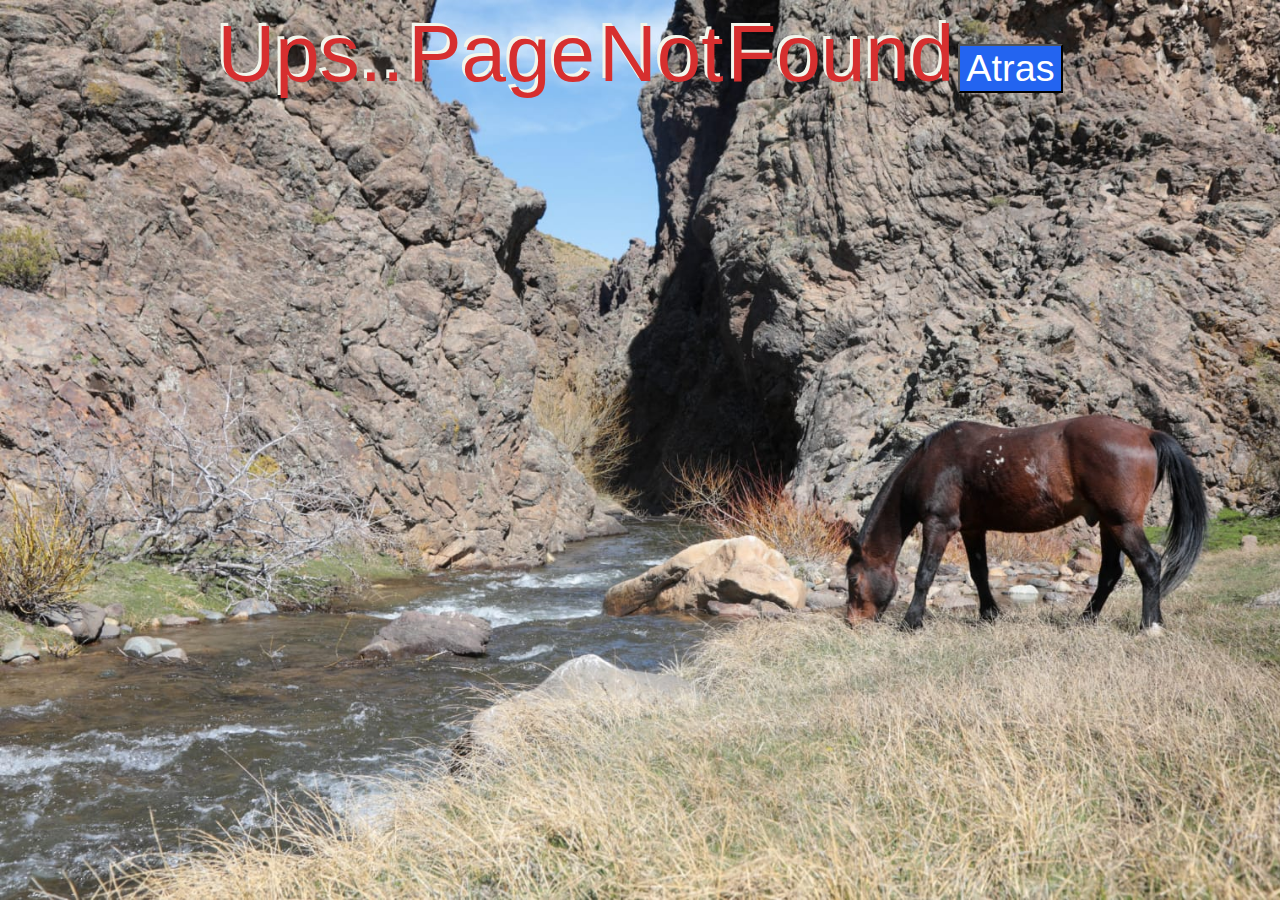
<file: pages/error 404/index.html>
<!DOCTYPE html>
<html lang="en">
  <head>
    <meta charset="UTF-8" />
    <meta http-equiv="X-UA-Compatible" content="IE=edge" />
    <meta name="viewport" content="width=device-width, initial-scale=1.0" />
    <title>Error-404</title>
    <link href="https://cdn.jsdelivr.net/npm/bootstrap@5.2.2/dist/css/bootstrap.min.css" rel="stylesheet" integrity="sha384-Zenh87qX5JnK2Jl0vWa8Ck2rdkQ2Bzep5IDxbcnCeuOxjzrPF/et3URy9Bv1WTRi" crossorigin="anonymous">
    <link rel="stylesheet" href="./style/style.css" />
  </head>
  <body>
    <section class="container row col-12 d-flex flec-column justify-content-center">
      <span class="col-12">Ups..</span></span>
      <span class="col-12">Page</span>
      <span class="col-12">Not</span>
      <span class="col-12">Found</span>
      <input class="col-5 col-md-3 col-lg-2" type="button" value="Atras" onclick="history.go (-1)" />
    </section>
    <script
      src="https://cdn.jsdelivr.net/npm/bootstrap@5.2.1/dist/js/bootstrap.bundle.min.js"
      integrity="sha384-u1OknCvxWvY5kfmNBILK2hRnQC3Pr17a+RTT6rIHI7NnikvbZlHgTPOOmMi466C8"
      crossorigin="anonymous"
    ></script>
  </body>
</html>
</file>
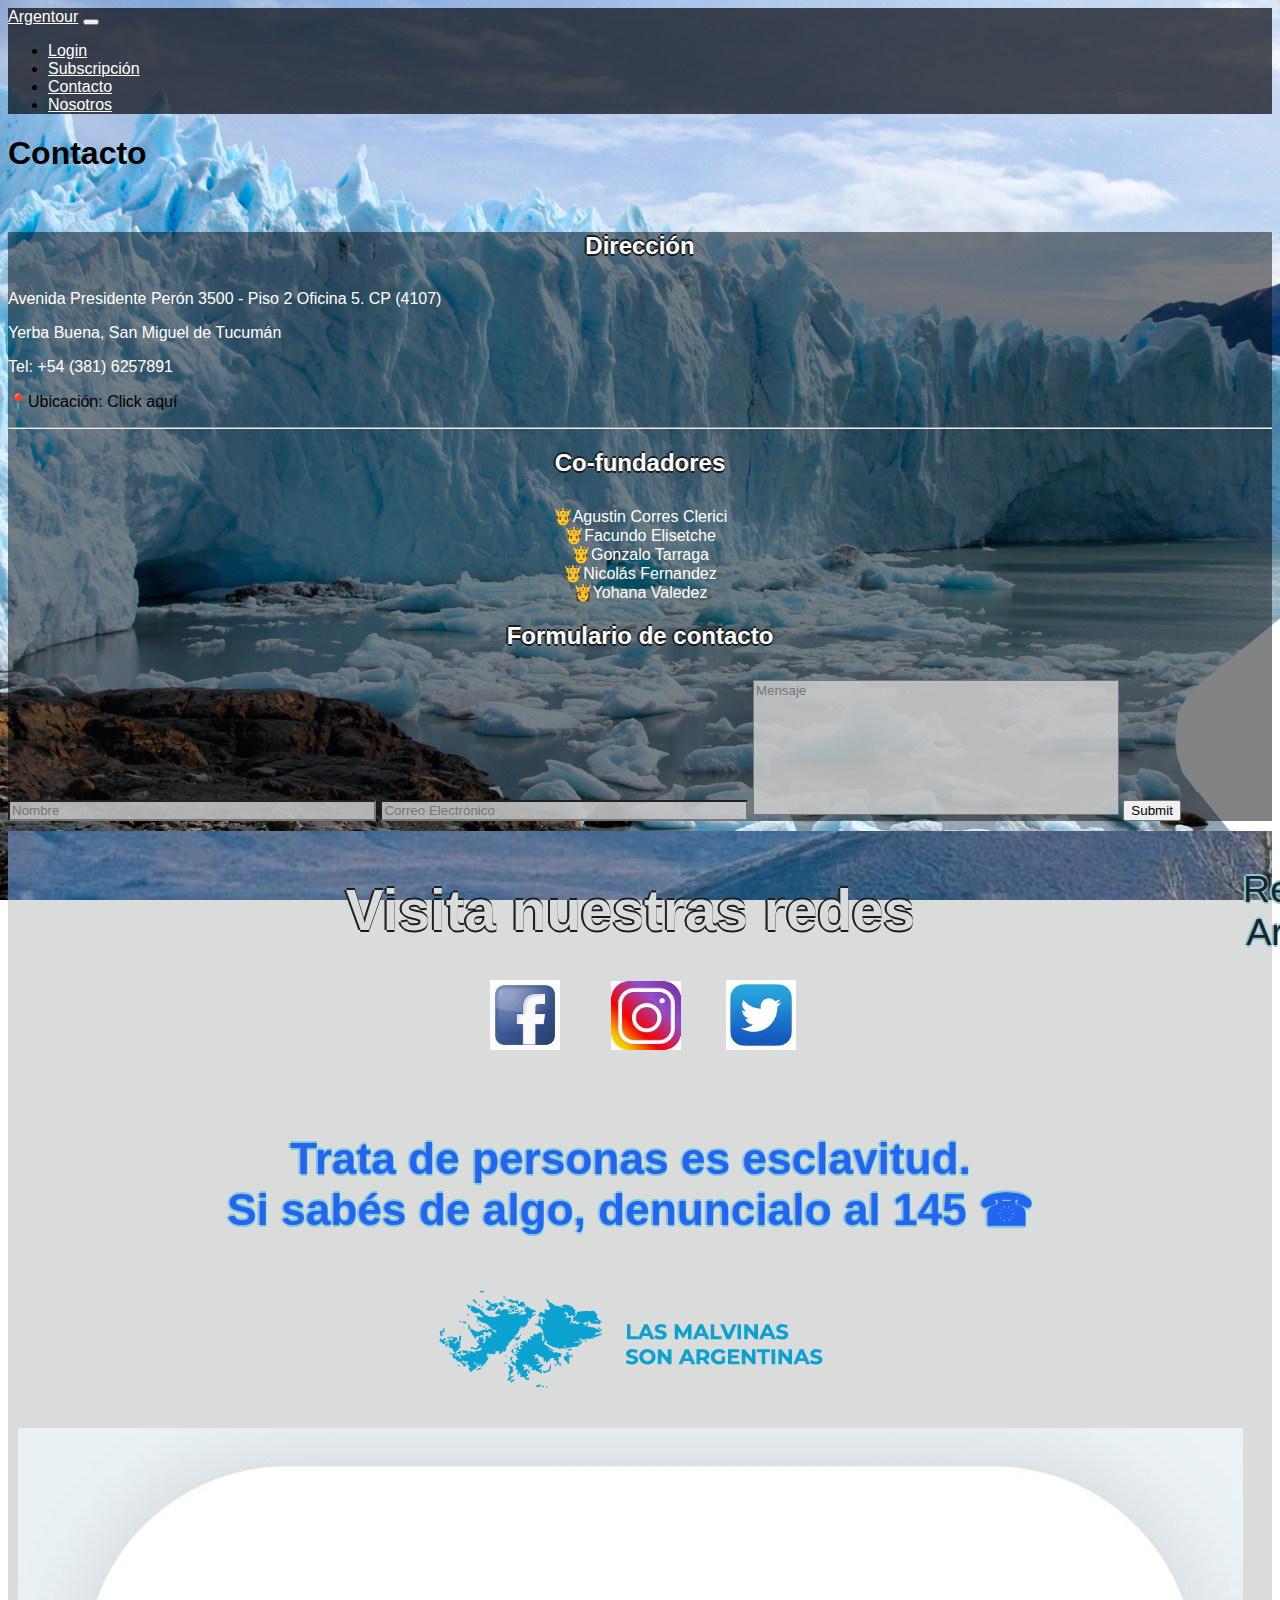
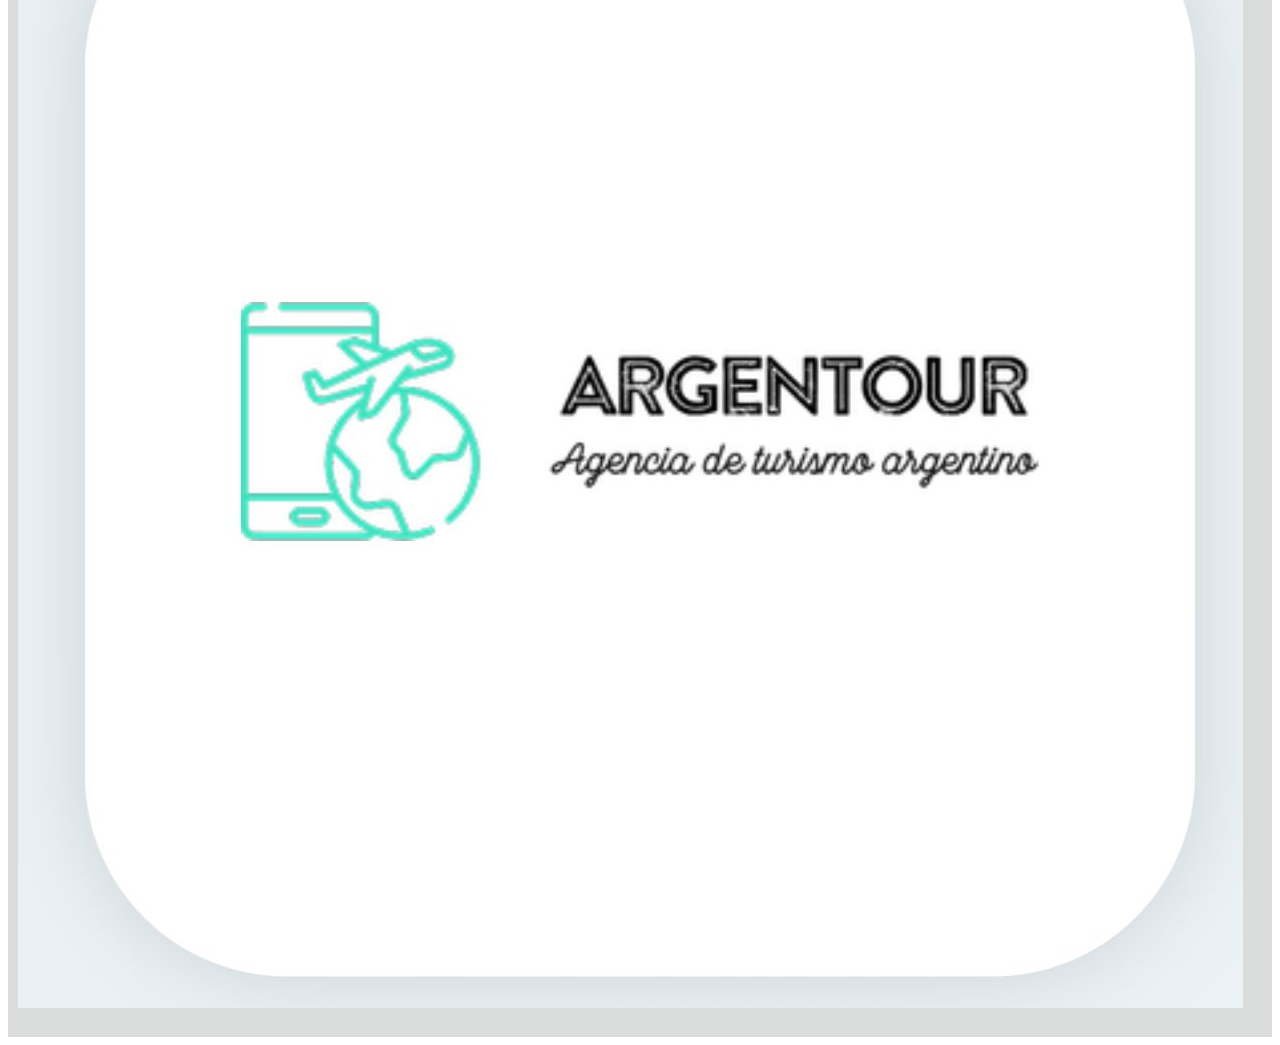
<file: pages/contacto.html>
<!DOCTYPE html>
<html lang="en">
  <head>
    <meta charset="UTF-8" />
    <meta http-equiv="X-UA-Compatible" content="IE=edge" />
    <meta name="viewport" content="width=device-width, initial-scale=1.0" />
    <link
      href="https://cdn.jsdelivr.net/npm/bootstrap@5.2.2/dist/css/bootstrap.min.css"
      rel="stylesheet"
      integrity="sha384-Zenh87qX5JnK2Jl0vWa8Ck2rdkQ2Bzep5IDxbcnCeuOxjzrPF/et3URy9Bv1WTRi"
      crossorigin="anonymous"
    />
    <link rel="stylesheet" href="../styles/contacto.css" />
    <link rel="stylesheet" href="../styles/style.css">
  </head>
  <body class="body-1 m-0 p-0">
    <header class="sticky-top">
      <nav class="navegador-principal navbar navbar-expand-lg">
        <div class="container-fluid">
          <a class="inicio-a navbar-brand" href="../index.html">Argentour</a>
          <button
            class="navbar-toggler"
            type="button"
            data-bs-toggle="collapse"
            data-bs-target="#navbarNav"
            aria-controls="navbarNav"
            aria-expanded="false"
            aria-label="Toggle navigation"
          >
            <span class="navbar-toggler-icon"></span>
          </button>
          <div class="collapse navbar-collapse" id="navbarNav">
            <ul class="navbar-nav">
              <li class="nav-item">
                <a
                  class="nav-link "
                  aria-current="page"
                  href="../pages/login.html"
                  >Login</a
                >
              </li>
              <li class="nav-item">
                <a class="nav-link" href="../pages/subscripcion.html"
                  >Subscripción</a
                >
              </li>
              <li class="nav-item">
                <a class="nav-link" href="../pages/contacto.html">Contacto</a>
              </li>
              <li class="nav-item">
                <a class="nav-link" href="../pages/nosotros.html">Nosotros</a>
              </li>
            </ul>
          </div>
        </div>
      </nav>
    </header>
    <main class="page-contacto">
      <h1 class="text-center m-2 p-2">Contacto</h1>
      <br />
      <section class="bg-1 container-fluid">
        <div class="bg-contact row justify-content-center">
          <div class="col-10 col-lg-6 col-md-12 g-0 justify-content-center mt-3">
            <div class="">
              <h2 class="hh2 text-center">Dirección</h2>
              <p class="hh2 text-center">
                Avenida Presidente Perón 3500 - Piso 2 Oficina 5. CP (4107)
              </p>
              <p class="hh2 text-center">Yerba Buena, San Miguel de Tucumán</p>
              <p class="hh2 text-center">Tel: +54 (381) 6257891</p>
              <p class="text-center fw-bold"><a class="dir" href="https://goo.gl/maps/BBEThkTmzuidykAo7">📍Ubicación: Click aquí</a></p>
              <hr class="border-bottom border-warning border-3" />
              <div class="d-flex flex-column justify-content-center">
                <h2 class="hh2">Co-fundadores</h2>
              <section class="nombre-p">
                <div class="nombres">
                  <div class="col-n">🤴Agustin Corres Clerici</div>
                  <div class="col-n">🤴Facundo Elisetche</div>
                  <div class="col-n">🤴Gonzalo Tarraga</div>
                  <div class="col-n">🤴Nicolás Fernandez</div>
                  <div class="col-n">👸Yohana Valedez</div>
                </div>
              </section>
              </div>
            </div>
          </div>
          <div class="row col-12 col-lg-6 col-md-12 g-0">
            <form class="d-flex flex-column align-items-center my-3" action="">
              <h2 class="hh2 fw-bold">Formulario de contacto</h2>
              <input
                placeholder="Nombre"
                type="text"
                id="nombre"
                name="nombre"
                required
                class="im-1 mb-2"
              />
              <input
                placeholder="Correo Electrónico"
                type="email"
                id="correo"
                name="correo"
                required
                class="im-2"
              />
              <label class="col-7" for="texto"></label>
              <textarea
                placeholder="Mensaje"
                name="texto"
                id="texto"
                rows="2"
                cols="2"
                maxlength="500"
                class="im-3 mt-2"
              ></textarea>
              <button type="submit" class="btn btn-primary w-25 mt-2">Submit</button>
            </form>
          </div>
        </div>
      </section>
    </main>
    <footer class="row col-12">
      <section class="container row col-12 border border-white d-flex flex-column-justify-content-center">
       <div class="redes row g-0 col-12 col-lg-4 border border-5 border border-white">
           <p><h2 class="redesh2 border border-white" >Visita nuestras redes</h2></p>
           <a class="face col-3 col-lg-3" href="../pages/error 404/index.html"><img class="icono1" src="../imganes/imagenesfooter/face.png" alt="face"></a>
           <a class="insta col-3 col-lg-3" href="https://www.instagram.com/turismonacionar/?hl=es"><img class="icono2" src="../imganes/imagenesfooter/insta.png" alt="insta"></a>
           <a class="tw col-3 col-lg-3" href="https://twitter.com/TurismoNacionAR?ref_src=twsrc%5Egoogle%7Ctwcamp%5Eserp%7Ctwgr%5Eauthor"><img class="icono3" src="../imganes/imagenesfooter/tw.png" alt="tw"></a>
       </div>
       <div class="info row col-12 col-lg-4">
           <p><h3 class="islas ">Trata de personas es esclavitud. <br> Si sabés de algo, denuncialo al 145 ☎</h3></p>
           <img class="malvinas" src="../imganes/imagenesfooter/Las-Malvinas-son-Argentinas_PNG_.png" alt="">
       </div>
       <div class="logo row col-12 col-lg-4">
           <img clas="logo1" src="../imganes/imagenesfooter/logo pagina.png" alt="#">
       </div>
      </section>
         <p class="pfooter">República Argentina</p>
   </footer>
    <script
      src="https://cdn.jsdelivr.net/npm/bootstrap@5.2.2/dist/js/bootstrap.bundle.min.js"
      integrity="sha384-OERcA2EqjJCMA+/3y+gxIOqMEjwtxJY7qPCqsdltbNJuaOe923+mo//f6V8Qbsw3"
      crossorigin="anonymous"
    ></script>
  </body>
</html>
</file>
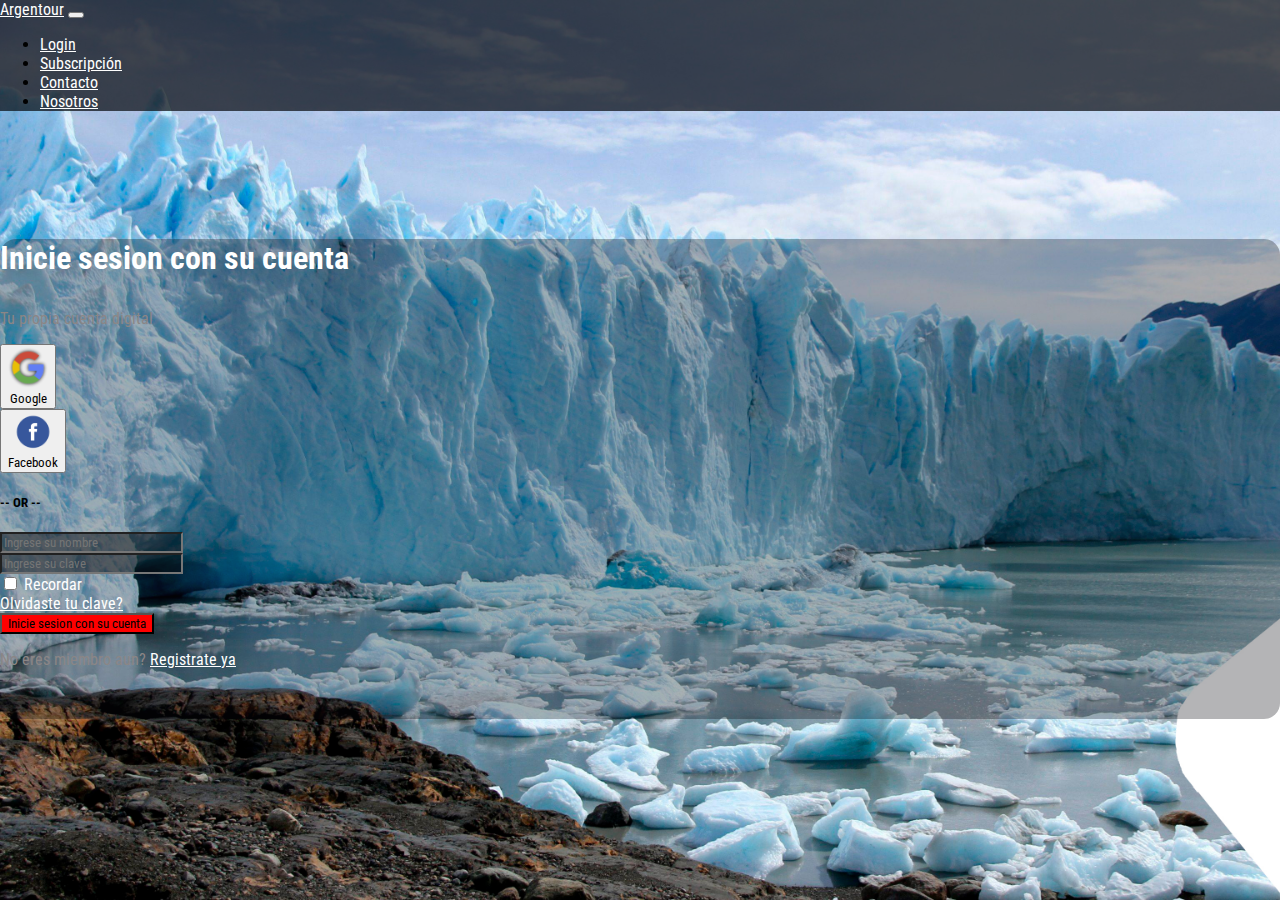
<file: pages/login.html>
<!DOCTYPE html>
<html lang="en">
<head>
    <meta charset="UTF-8">
    <meta http-equiv="X-UA-Compatible" content="IE=edge">
    <meta name="viewport" content="width=device-width, initial-scale=1.0">
    <link href="https://cdn.jsdelivr.net/npm/bootstrap@5.2.2/dist/css/bootstrap.min.css" rel="stylesheet" integrity="sha384-Zenh87qX5JnK2Jl0vWa8Ck2rdkQ2Bzep5IDxbcnCeuOxjzrPF/et3URy9Bv1WTRi" crossorigin="anonymous">
    <link rel="stylesheet" href="../styles/stylelogin.css">
    <link href="https://fonts.googleapis.com/css2?family=Roboto+Condensed:wght@300&display=swap" rel="stylesheet">
    <title>Login</title>
</head>
<body class="body1">
  <header class="sticky-top">
    <nav class="navegador-principal navbar navbar-expand-lg">
      <div class="container-fluid">
        <a class="inicio-a navbar-brand" href="../index.html">Argentour</a>
        <button
          class="navbar-toggler"
          type="button"
          data-bs-toggle="collapse"
          data-bs-target="#navbarNav"
          aria-controls="navbarNav"
          aria-expanded="false"
          aria-label="Toggle navigation"
        >
          <span class="navbar-toggler-icon"></span>
        </button>
        <div class="collapse navbar-collapse" id="navbarNav">
          <ul class="navbar-nav">
            <li class="nav-item">
              <a
                class="nav-link "
                aria-current="page"
                href="../pages/login.html"
                >Login</a
              >
            </li>
            <li class="nav-item">
              <a class="nav-link" href="../pages/subscripcion.html"
                >Subscripción</a
              >
            </li>
            <li class="nav-item">
              <a class="nav-link" href="../pages/contacto.html">Contacto</a>
            </li>
            <li class="nav-item">
              <a class="nav-link" href="../pages/nosotros.html">Nosotros</a>
            </li>
          </ul>
        </div>
      </div>
    </nav>
  </header>

<main class="bg1 container w-55 mt-3 rounded shadow">
    <div class="row align-items-stretch">
        <div class="col bg2 d-none d-lg-block col-md-5 col-lg-5 col-xl-6">
    
        </div>
        <div class="col p-5">
        <!-- Inicio de login-->
        <div>
            <h3 class="text-tit text-center">
                Inicie sesion con su cuenta
            </h3>
            <p class="textlogin text-center">
                Tu propia cuenta digital
            </p>
        </div>
        <!-- Inicio Redes sociales-->
        <div class="row">
            <div class="col">
            <button class="btn btn-outline-danger w-100 my-1">
                <div class="row align-items-center">
                    <div class="col-2 d-none d-md-block">
                        <img src="../imganes/imageneslogin/google.png" width="40em" alt="">
                    </div>
                    <div class="col-12 col-md-10 text-center">
                        Google
                    </div>
                </div>
            </button>
            </div>
            <div class="col">
                <button class="btn btn-outline-primary w-100 my-1">
                    <div class="row align-items-center">
                        <div class="col-2 d-none d-md-block">
                            <img src="../imganes/imageneslogin/facebook.png" width="40em" alt="">
                        </div>
                        <div class="col-12 col-md-10 text-center">
                            Facebook
                        </div>
                    </div>
                </button>
            </div>
        </div>
        <!--Fin redes sociales-->
        <div class="or text-center ">
            <h5 class="orr">-- OR --</h5>
        </div>
        <!-- Comienzo Formulario login-->
            <div class="mb-3">
                <input type="email" class="inp1 form-control" id="exampleInputEmail1" placeholder="Ingrese su nombre" aria-describedby="emailHelp">
            </div>
            <div class="mb-3">
                <input type="password" class="inp2 form-control" placeholder="Ingrese su clave" id="exampleInputPassword1">
            </div>
            <div class="row ">
                <div class="col mb-3 form-check">
                    <input type="checkbox" class="form-check-input" id="exampleCheck1">
                        <label class="check1 form-check-label" for="exampleCheck1">Recordar</label>
                </div>
                <div class=" col">
                    <a class="for1 text-center" href="forgotpass.html">Olvidaste tu clave?</a>
                </div>
                </div class="col">
                    <div>
                    <button type="submit" class="btnlog btn btn-primary w-100 ">Inicie sesion con su cuenta</button>
                    </div>
                    <div>
                        <p class="register1">No eres miembro aun? <a class="regist" href="./register.html">Registrate ya</a></p>
                    </div>
                </div>
              
                </form>
        </div>
    </div>
    </main>
    <script
    src="https://cdn.jsdelivr.net/npm/bootstrap@5.2.2/dist/js/bootstrap.bundle.min.js"
    integrity="sha384-OERcA2EqjJCMA+/3y+gxIOqMEjwtxJY7qPCqsdltbNJuaOe923+mo//f6V8Qbsw3"
    crossorigin="anonymous"
  ></script>
</body>
</html>
</file>
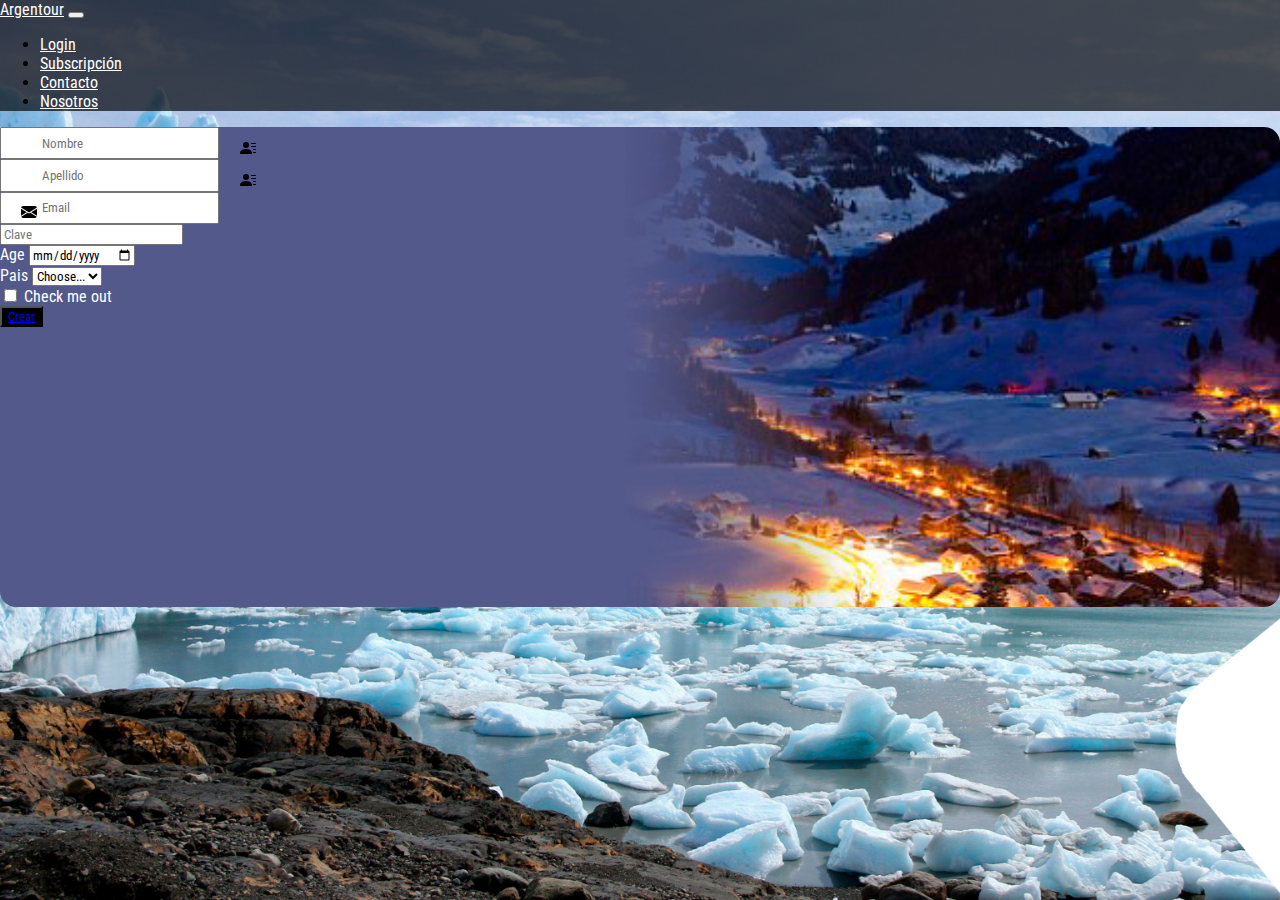
<file: pages/register.html>
<!DOCTYPE html>
<html lang="en">
  <head>
    <meta charset="UTF-8" />
    <meta http-equiv="X-UA-Compatible" content="IE=edge" />
    <meta name="viewport" content="width=device-width, initial-scale=1.0" />
    <!-- CSS only -->
    <link
      href="https://cdn.jsdelivr.net/npm/bootstrap@5.2.2/dist/css/bootstrap.min.css"
      rel="stylesheet"
      integrity="sha384-Zenh87qX5JnK2Jl0vWa8Ck2rdkQ2Bzep5IDxbcnCeuOxjzrPF/et3URy9Bv1WTRi"
      crossorigin="anonymous"
    />
    <link rel="stylesheet" href="../styles/stylelogin.css" />
    <link href="https://fonts.googleapis.com/css2?family=Roboto+Condensed:wght@300&display=swap" rel="stylesheet">
    <title>Register</title>
  </head>
  <body class="body1">
    <header class="sticky-top">
      <nav class="navegador-principal navbar navbar-expand-lg">
        <div class="container-fluid">
          <a class="inicio-a navbar-brand" href="../index.html">Argentour</a>
          <button
            class="navbar-toggler"
            type="button"
            data-bs-toggle="collapse"
            data-bs-target="#navbarNav"
            aria-controls="navbarNav"
            aria-expanded="false"
            aria-label="Toggle navigation"
          >
            <span class="navbar-toggler-icon"></span>
          </button>
          <div class="collapse navbar-collapse" id="navbarNav">
            <ul class="navbar-nav">
              <li class="nav-item">
                <a
                  class="nav-link "
                  aria-current="page"
                  href="../pages/login.html"
                  >Login</a
                >
              </li>
              <li class="nav-item">
                <a class="nav-link" href="../pages/subscripcion.html"
                  >Subscripción</a
                >
              </li>
              <li class="nav-item">
                <a class="nav-link" href="../pages/contacto.html">Contacto</a>
              </li>
              <li class="nav-item">
                <a class="nav-link" href="../pages/nosotros.html">Nosotros</a>
              </li>
            </ul>
          </div>
        </div>
      </nav>
    </header>
    <main class="bg-register container d-flex mt-5">
      <form class="row g-3 justify-content-spacearound mt-5">
        <div class="coll1 col-md-4 d-flex">
          <input
            type="text"
            class="first form-control"
            placeholder="Nombre"
            id="inputfirstname"
          />
          <svg
            xmlns="http://www.w3.org/2000/svg"
            width="16"
            height="16"
            fill="currentColor"
            class="people1 bi bi-person-lines-fill align-items-center"
            viewBox="0 0 16 16"
          >
            <path
              d="M6 8a3 3 0 1 0 0-6 3 3 0 0 0 0 6zm-5 6s-1 0-1-1 1-4 6-4 6 3 6 4-1 1-1 1H1zM11 3.5a.5.5 0 0 1 .5-.5h4a.5.5 0 0 1 0 1h-4a.5.5 0 0 1-.5-.5zm.5 2.5a.5.5 0 0 0 0 1h4a.5.5 0 0 0 0-1h-4zm2 3a.5.5 0 0 0 0 1h2a.5.5 0 0 0 0-1h-2zm0 3a.5.5 0 0 0 0 1h2a.5.5 0 0 0 0-1h-2z"
            />
          </svg>
        </div>
        <div class="coll2 col-md-4 d-flex">
          <input
            type="text"
            class="first form-control"
            placeholder="Apellido"
            id="lastname"
          />
          <svg
            xmlns="http://www.w3.org/2000/svg"
            width="16"
            height="16"
            fill="currentColor"
            class="people1 bi bi-person-lines-fill align-items-center"
            viewBox="0 0 16 16"
          >
            <path
              d="M6 8a3 3 0 1 0 0-6 3 3 0 0 0 0 6zm-5 6s-1 0-1-1 1-4 6-4 6 3 6 4-1 1-1 1H1zM11 3.5a.5.5 0 0 1 .5-.5h4a.5.5 0 0 1 0 1h-4a.5.5 0 0 1-.5-.5zm.5 2.5a.5.5 0 0 0 0 1h4a.5.5 0 0 0 0-1h-4zm2 3a.5.5 0 0 0 0 1h2a.5.5 0 0 0 0-1h-2zm0 3a.5.5 0 0 0 0 1h2a.5.5 0 0 0 0-1h-2z"
            />
          </svg>
        </div>
        <div class="coll3 col col-md-8">
          <svg
            xmlns="http://www.w3.org/2000/svg"
            width="16"
            height="16"
            fill="currentColor"
            class="letter1 bi bi-envelope-fill"
            viewBox="0 0 16 16"
          >
            <path
              d="M.05 3.555A2 2 0 0 1 2 2h12a2 2 0 0 1 1.95 1.555L8 8.414.05 3.555ZM0 4.697v7.104l5.803-3.558L0 4.697ZM6.761 8.83l-6.57 4.027A2 2 0 0 0 2 14h12a2 2 0 0 0 1.808-1.144l-6.57-4.027L8 9.586l-1.239-.757Zm3.436-.586L16 11.801V4.697l-5.803 3.546Z"
            />
          </svg>
          <input
            type="email"
            class="email1 form-control is-invalid"
            id="floatingInputInvalid"
            placeholder="Email"
          />
        </div>
        <div class="col col-md-8">
          <input
            type="password"
            class="form-control"
            id="inputAddress2"
            placeholder="Clave"
          />
        </div>
        <div class="col-md-6">
          <label for="inputCity" class="form-label">Age</label>
          <input type="date" class="form-control" id="inputdate" />
        </div>
        <div class="col-md-2">
          <label for="inputState" class="form-label">Pais</label>
          <select id="inputState" class="form-select">
            <option selected>Choose...</option>
            <option>...</option>
          </select>
        </div>

        <div class="col-12">
          <div class="form-check">
            <input class="form-check-input" type="checkbox" id="gridCheck" />
            <label class="form-check-label" for="gridCheck">
              Check me out
            </label>
          </div>
        </div>
        <div class="col-12">
          <button type="submit" class="boton-crear btn btn-primary"><a href="../index.html"> Crear</a></button>
        </div>
      </form>
    </main>
    <!-- JavaScript Bundle with Popper -->
    <script
      src="https://cdn.jsdelivr.net/npm/bootstrap@5.2.2/dist/js/bootstrap.bundle.min.js"
      integrity="sha384-OERcA2EqjJCMA+/3y+gxIOqMEjwtxJY7qPCqsdltbNJuaOe923+mo//f6V8Qbsw3"
      crossorigin="anonymous"
    ></script>
  </body>
</html>
</file>
<file: pages/error 404/style/style.css>
body {
  text-align: center;
  background-image: url(../imagen/caballo.png);
  background-repeat: no-repeat;
  background-size: cover;
  background-attachment: fixed;
  max-width: 100%;
  height: 100%;
}
span {
  color: #d62f2f;
  text-shadow: -3px -3px rgb(242, 245, 235);
  font-size: 80px;
  font-family: "Montserrat", sans-serif;
  font-weight: 80;
}

input {
  margin: auto;

  font-family: "Montserrat", sans-serif;
  font-size: 1cm;
  color: white;
  background-color: #2364f0;
  cursor: pointer;
}
</file>
<file: styles/contacto.css>
*{
  font-family: 'Roboto Condensed', sans-serif;
}
.navegador-principal{
  background: rgba(5, 7, 12, 0.7);
  
}

/*Nav*/
.inicio-a{
  color: white;
}
.nav-link{
  color: white;
}
.nav1 {
  background: rgba(239, 237, 237, 0.85);
}

.bg-1 {
  background: rgba(5, 7, 12, 0.5);
}

.body-1 {
  background-image: url(../imganes/imageneslogin/glaciarperitomoreno.jpg);
  background-repeat: no-repeat;
  background-size: cover;
  background-attachment: fixed;
}

.nombre-p {
  display: flex;
  justify-content: center;
}

.col-n {
  color: white;
  text-align: center;
}

.nombres {
  flex-direction: column;
  display: flex;
}

.inc {
  flex-direction: row;
}

.p-1 {
  color: white;
}

.im-1 {
  background: rgba(208, 208, 208, 0.834);
  width: 40vh;
}

.im-2 {
  background: rgba(208, 208, 208, 0.834);
  width: 40vh;
}

.im-3 {
  background: rgba(208, 208, 208, 0.834);
  resize: none;
  width: 40vh;
  height: 129px;
}

.hh2 {
  color: white;
}

.dir {
  text-decoration: none;
  color: black;
}
</file>
<file: styles/style.css>
*{
  font-family: 'Roboto Condensed', sans-serif;
}
.navegador-principal{
  background: rgba(5, 7, 12, 0.7);
  
}

/*Nav*/
.inicio-a{
  color: white;
}
.nav-link{
  color: white;
}
/**/
footer {
  margin-top: 10px;
  display: flex;
  background-color: #d9dcdb;
  padding-left: 10px;
  background-image: url(../imganes/imagenesfooter/lanin.png);
  background-repeat: no-repeat;
  background-size: cover;
  background-attachment: fixed;
}

.islas,
h3 {
  font-family: "Montserrat", sans-serif;
  text-align: center;
  text-shadow: -2px 0 rgb(129, 203, 216), 0 2px rgb(129, 203, 216),
    -2px 0 rgb(129, 203, 216), 0 -2px rgb(129, 203, 216);
  color: #2364f0;
}

.redes {
  margin-top: 20px;
  margin-bottom: 20px;
  padding-bottom: 30px;
}

.info {
  margin-top: 20px;
  margin-bottom: 20px;
  margin-left: 10px;
  margin-right: 10px;
  background-color: #d9dcdb;
}

.logo {
  margin-top: 20px;
  margin-bottom: 20px;
  max-width: 100%;
}

.redesh2,
h2 {
  font-family: "Montserrat", sans-serif;
  text-align: center;
  margin-bottom: 30px;
  text-shadow: -2px 0 rgb(31, 34, 34), 0 2px rgb(23, 24, 24),
    -2px 0 rgb(18, 18, 19), 0 -2px rgb(27, 29, 29);
  color: #d9dcdb;
}

.icono1,
.icono2,
.icono3 {
  width: 70px;
}

.insta {
  margin-left: 15px;
  margin-right: 15px;
}
.face {
  margin-left: 30px;
  padding-right: 25px;
}
.tw {
  margin-left: 20px;
  margin-right: 5px;
}
footer,
.pfooter {
  text-align: center;
  font-family: "Montserrat", sans-serif;
  font-size: 1cm;
  color: rgb(33, 34, 34);
  text-shadow: -2px 0 rgb(129, 203, 216), 0 2px rgb(129, 203, 216),
    -2px 0 rgb(129, 203, 216), 0 -2px rgb(129, 203, 216);
}

.descripción {
  color: #4724c7;
}

.slogan1 {
  text-align: center;
  font-family: "Montserrat", sans-serif;
  font-size: 2em;
  color: white;
  background-color: #d7d68a;
}
/*Carrousel*/
/* .carousel-inner{
  margin-top: 3em;
} */
</file>
<file: styles/stylelogin.css>
*{
  font-family: 'Roboto Condensed', sans-serif;
}
.navegador-principal{
  background: rgba(5, 7, 12, 0.7);
}

.inicio-a{
  color: white;
}
/* Nav */
.inicio-a{
  color: white;
}
.nav-link{
  color: white;
}

/** Estilo del login **/
.body1 {
  margin: 0;
  padding: 0;
  background-image: url(../imganes/imageneslogin/glaciarperitomoreno.jpg);
  background-repeat: no-repeat;
  background-size: cover;
  background-attachment: fixed;
  font-family: sans-serif;
  height: 100vh;
}
.bg1 {
  background-repeat: no-repeat;
  background-size: cover;
  margin-top: 8em;
  background: rgba(5, 7, 12, 0.3);

}
.bg2 {
  background: url(../imganes/imageneslogin/cerro.jfif);
  margin: 2em;
}
.text-tit {
  color: white;
  font-size: 2em;
}
.textlogin {
  color: rgb(139, 134, 134);
  font-size: 1em;
}
.inp1 {
  background: rgba(5, 7, 12, 0.5);
}
.inp2 {
  background: rgba(5, 7, 12, 0.5);
}

.for1 {
  color: white;
}
.btnlog {
  background-color: red;
}
.register1 {
  color: rgb(139, 134, 134);
  font-size: 1em;
}
.regist {
  color: white;
}
/** Fin estilo login **/

/** Estilo de register **/

/** Fin estilo register **/

.container {
  height: 30em;
  border-radius: 1em;
}
.coll1 {
  position: relative;
}

.people1 {
  position: absolute;
  margin-left: 1.3em;
  margin-top: 0.8em;
}
.first {
  padding: 0.5em 0em 0.5em 3em;
}
.coll2 {
  position: relative;
}
.textlogin {
  background-color: none;
}
.coll3 {
  position: relative;
}
.letter1 {
  position: absolute;
  margin-left: 1.3em;
  margin-top: 0.8em;
}
.email1 {
  padding: 0.5em 0 0.5em 3em;
}


/* Subscripciones */
.bg-register {
  background: url(../imganes/imageneslogin/fondologo.jpg);
  background-repeat: no-repeat;
  background-position: center;
  background-size: cover;
}
.contenedor1{
  height: 100%;
  width: 100;
  background: rgba(5, 7, 12, 0.5);
}
.reg-1{
  margin-top: 2em;
}
.bg-1{
  background: rgba(5, 7, 12, 0.5);
  height: 20em;
}
 label{
  color: white;
 }

 /* password*/
.recup1{
 background-color: aqua;
 height: 15em;

}
.recup2{
margin-left: 30em;
}

.img-card{
  width: 12em;
  margin-left: 10em;
}
.boton-crear{
  color: white;
  background-color: black;
}
</file>
